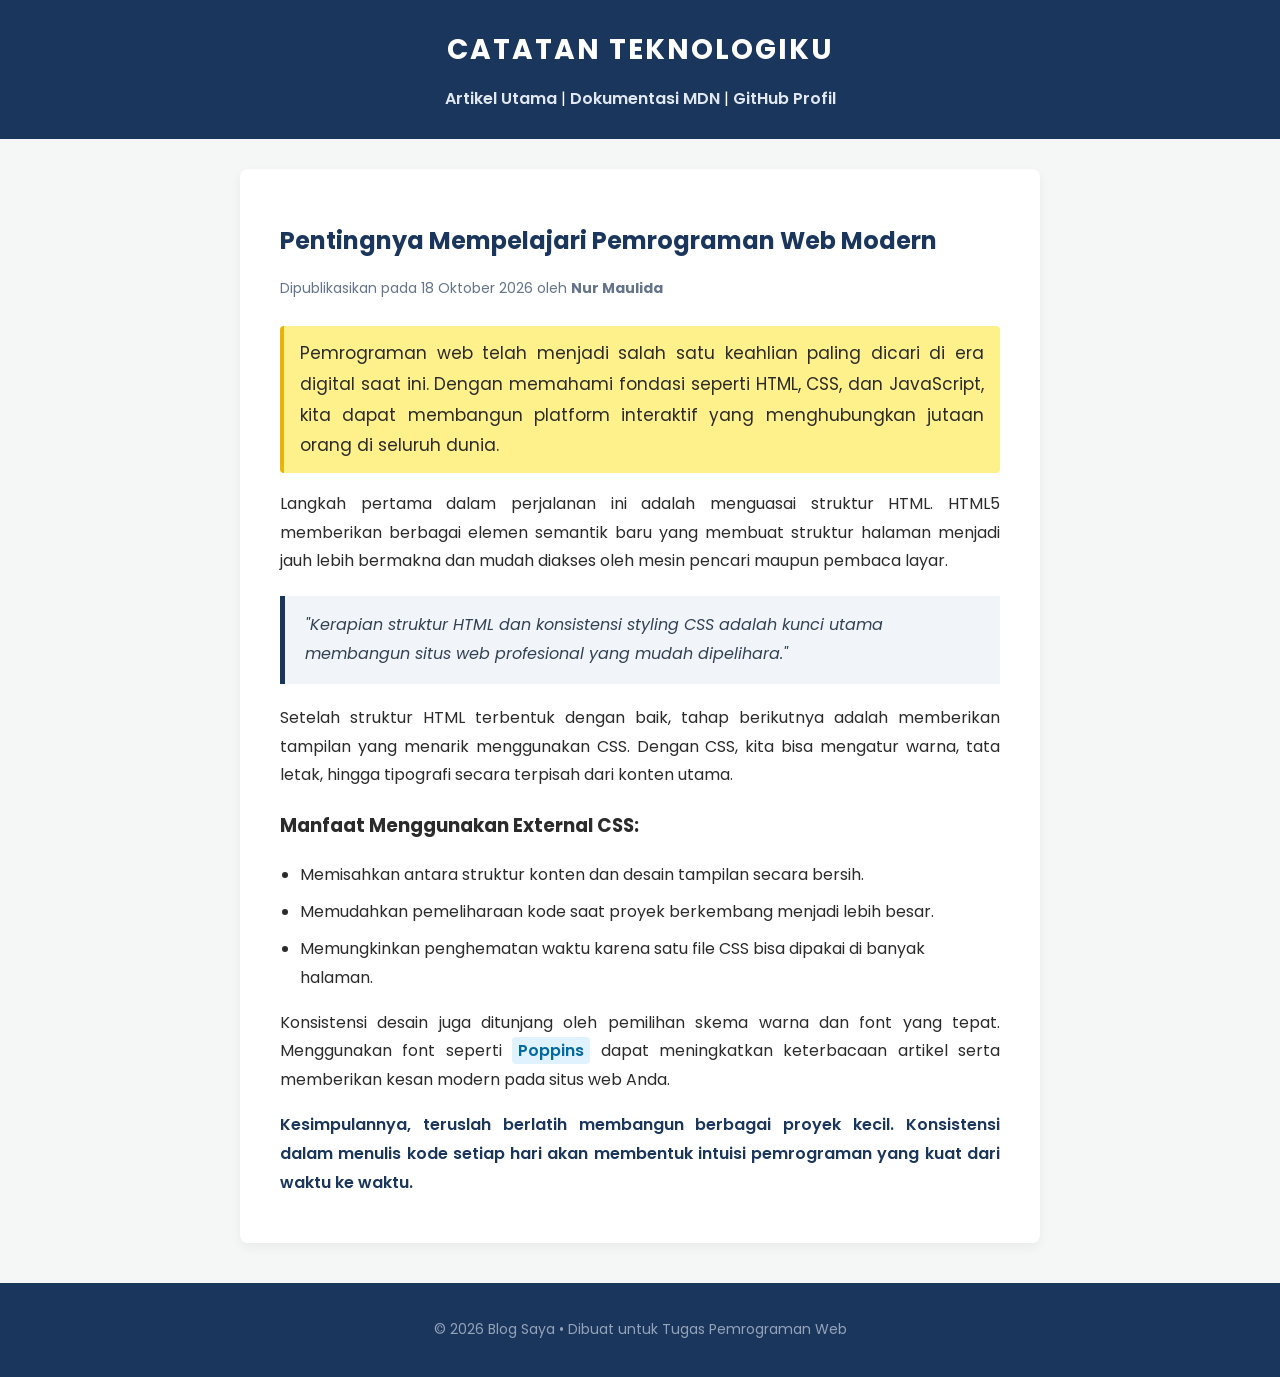
<file: index.html>
<!DOCTYPE html>
<html lang="id">
<head>
    <meta charset="UTF-8">
    <meta name="viewport" content="width=device-width, initial-scale=1.0">
    <title>Blog Saya - Pemrograman Web</title>
    <!-- Link Google Fonts (Poppins) -->
    <link rel="preconnect" href="https://fonts.googleapis.com">
    <link rel="preconnect" href="https://fonts.gstatic.com" crossorigin>
    <link href="https://fonts.googleapis.com/css2?family=Poppins:ital,wght@0,300;0,400;0,600;0,700;1,400&display=swap" rel="stylesheet">
    <!-- Link CSS External -->
    <link rel="stylesheet" href="style.css">
</head>
<body>

    <!-- Header dengan Navigasi -->
    <header id="main-header">
        <h1>Catatan Teknologiku</h1>
        <nav>
            <a href="#artikel" class="nav-link">Artikel Utama</a> | 
            <a href="https://developer.mozilla.org" target="_blank" class="nav-link">Dokumentasi MDN</a> | 
            <a href="https://github.com" target="_blank" class="nav-link">GitHub Profil</a>
        </nav>
    </header>

    <!-- Konten Utama (Article) -->
    <main>
        <article id="artikel">
            <header class="article-header">
                <h2>Pentingnya Mempelajari Pemrograman Web Modern</h2>
                <p class="meta-info">Dipublikasikan pada <time datetime="2026-10-18">18 Oktober 2026</time> oleh <strong>Nur Maulida</strong></p>
            </header>

            <p class="highlight">
                Pemrograman web telah menjadi salah satu keahlian paling dicari di era digital saat ini. Dengan memahami fondasi seperti HTML, CSS, dan JavaScript, kita dapat membangun platform interaktif yang menghubungkan jutaan orang di seluruh dunia.
            </p>

            <p>
                Langkah pertama dalam perjalanan ini adalah menguasai struktur HTML. HTML5 memberikan berbagai elemen semantik baru yang membuat struktur halaman menjadi jauh lebih bermakna dan mudah diakses oleh mesin pencari maupun pembaca layar.
            </p>

            <blockquote>
                "Kerapian struktur HTML dan konsistensi styling CSS adalah kunci utama membangun situs web profesional yang mudah dipelihara."
            </blockquote>

            <p>
                Setelah struktur HTML terbentuk dengan baik, tahap berikutnya adalah memberikan tampilan yang menarik menggunakan CSS. Dengan CSS, kita bisa mengatur warna, tata letak, hingga tipografi secara terpisah dari konten utama.
            </p>

            <h3>Manfaat Menggunakan External CSS:</h3>
            <ul class="fitur-list">
                <li>Memisahkan antara struktur konten dan desain tampilan secara bersih.</li>
                <li>Memudahkan pemeliharaan kode saat proyek berkembang menjadi lebih besar.</li>
                <li>Memungkinkan penghematan waktu karena satu file CSS bisa dipakai di banyak halaman.</li>
            </ul>

            <p>
                Konsistensi desain juga ditunjang oleh pemilihan skema warna dan font yang tepat. Menggunakan font seperti <span class="badge">Poppins</span> dapat meningkatkan keterbacaan artikel serta memberikan kesan modern pada situs web Anda.
            </p>

            <p class="penutup">
                Kesimpulannya, teruslah berlatih membangun berbagai proyek kecil. Konsistensi dalam menulis kode setiap hari akan membentuk intuisi pemrograman yang kuat dari waktu ke waktu.
            </p>
        </article>
    </main>

    <!-- Footer -->
    <footer id="main-footer">
        <p>&copy; 2026 Blog Saya &bull; Dibuat untuk Tugas Pemrograman Web</p>
    </footer>

</body>
</html>
</file>
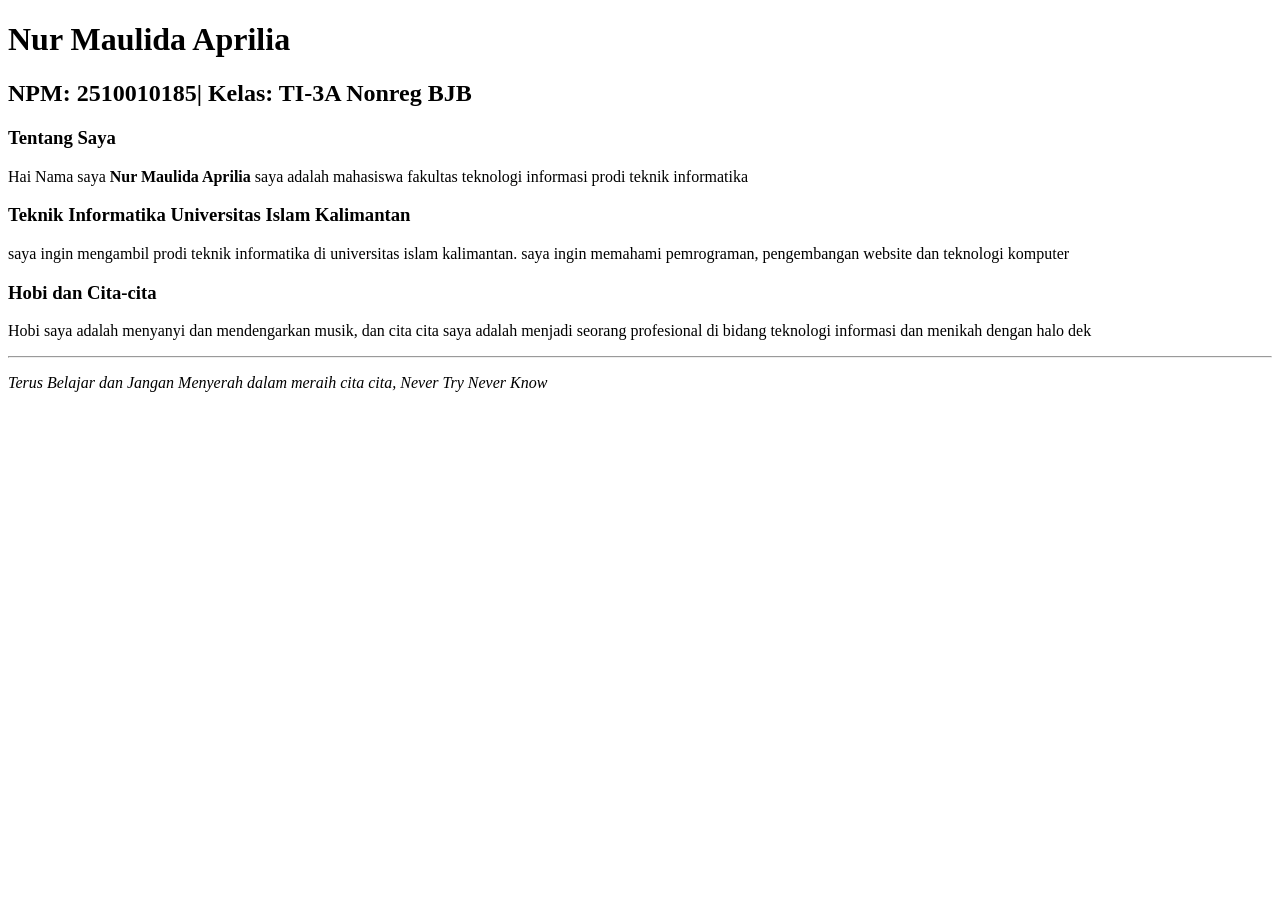
<file: TUGAS1_NPM/index.html>
<!DOCTYPE html>
<html lang="id">
<head>
    <meta charset="UTF-8">
    <meta name="viewport" content="width=device-width, initial-scale=1.0">
    <title>Profile Saya</title>
</head>
<body>
    <h1>Nur Maulida Aprilia</h1>
    <h2>NPM: 2510010185| Kelas: TI-3A Nonreg BJB</h2>
    <h3>Tentang Saya</h3>
    <p>Hai Nama saya <strong>Nur Maulida Aprilia</strong>
    saya adalah mahasiswa fakultas teknologi informasi prodi teknik informatika</p>
     <h3>Teknik Informatika Universitas Islam Kalimantan</h3>
<p>saya ingin mengambil prodi teknik informatika di universitas islam kalimantan. saya ingin memahami pemrograman, pengembangan website dan teknologi komputer</p>
<h3>Hobi dan Cita-cita</h3>
<p>Hobi saya adalah menyanyi dan mendengarkan musik, dan cita cita saya adalah menjadi seorang profesional di bidang teknologi informasi dan menikah dengan halo dek</p>

<hr>
<p><em>Terus Belajar dan Jangan Menyerah dalam meraih cita cita, Never Try Never Know</em></p>
</body>
</html>
</file>
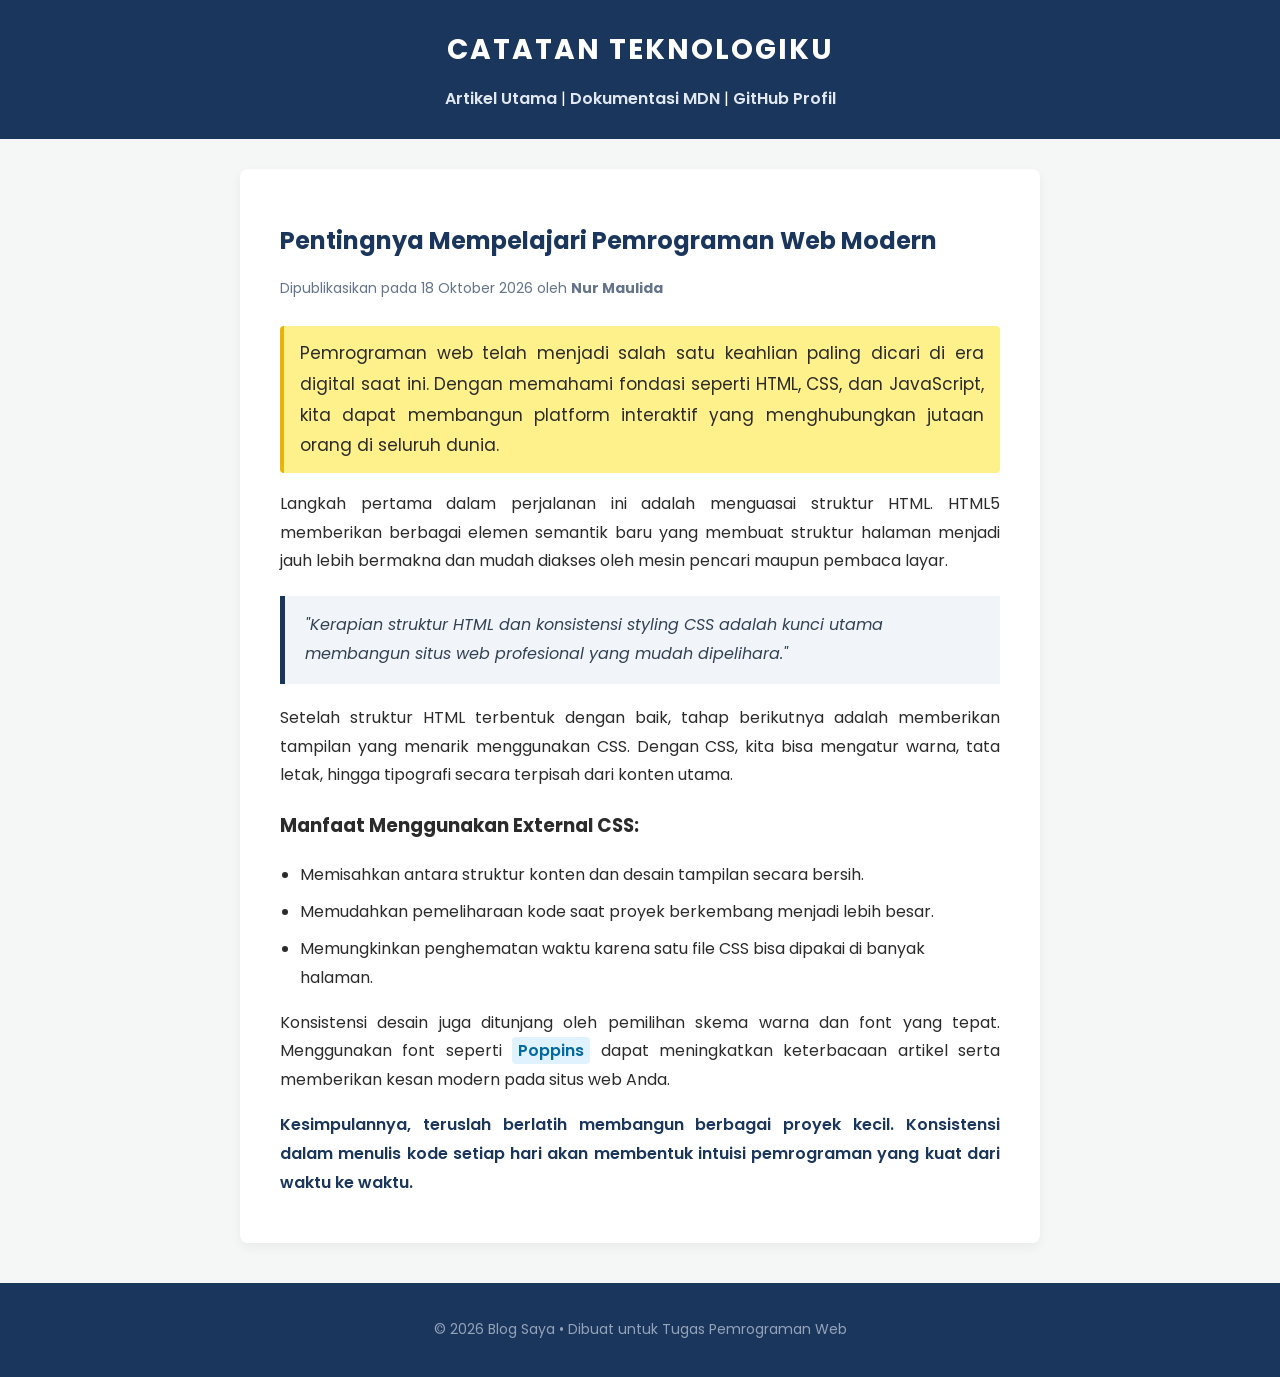
<file: TUGAS4_2510010185/index.html>
<!DOCTYPE html>
<html lang="id">
<head>
    <meta charset="UTF-8">
    <meta name="viewport" content="width=device-width, initial-scale=1.0">
    <title>Blog Saya - Pemrograman Web</title>
    <!-- Link Google Fonts (Poppins) -->
    <link rel="preconnect" href="https://fonts.googleapis.com">
    <link rel="preconnect" href="https://fonts.gstatic.com" crossorigin>
    <link href="https://fonts.googleapis.com/css2?family=Poppins:ital,wght@0,300;0,400;0,600;0,700;1,400&display=swap" rel="stylesheet">
    <!-- Link CSS External -->
    <link rel="stylesheet" href="style.css">
</head>
<body>

    <!-- Header dengan Navigasi -->
    <header id="main-header">
        <h1>Catatan Teknologiku</h1>
        <nav>
            <a href="#artikel" class="nav-link">Artikel Utama</a> | 
            <a href="https://developer.mozilla.org" target="_blank" class="nav-link">Dokumentasi MDN</a> | 
            <a href="https://github.com" target="_blank" class="nav-link">GitHub Profil</a>
        </nav>
    </header>

    <!-- Konten Utama (Article) -->
    <main>
        <article id="artikel">
            <header class="article-header">
                <h2>Pentingnya Mempelajari Pemrograman Web Modern</h2>
                <p class="meta-info">Dipublikasikan pada <time datetime="2026-10-18">18 Oktober 2026</time> oleh <strong>Nur Maulida</strong></p>
            </header>

            <p class="highlight">
                Pemrograman web telah menjadi salah satu keahlian paling dicari di era digital saat ini. Dengan memahami fondasi seperti HTML, CSS, dan JavaScript, kita dapat membangun platform interaktif yang menghubungkan jutaan orang di seluruh dunia.
            </p>

            <p>
                Langkah pertama dalam perjalanan ini adalah menguasai struktur HTML. HTML5 memberikan berbagai elemen semantik baru yang membuat struktur halaman menjadi jauh lebih bermakna dan mudah diakses oleh mesin pencari maupun pembaca layar.
            </p>

            <blockquote>
                "Kerapian struktur HTML dan konsistensi styling CSS adalah kunci utama membangun situs web profesional yang mudah dipelihara."
            </blockquote>

            <p>
                Setelah struktur HTML terbentuk dengan baik, tahap berikutnya adalah memberikan tampilan yang menarik menggunakan CSS. Dengan CSS, kita bisa mengatur warna, tata letak, hingga tipografi secara terpisah dari konten utama.
            </p>

            <h3>Manfaat Menggunakan External CSS:</h3>
            <ul class="fitur-list">
                <li>Memisahkan antara struktur konten dan desain tampilan secara bersih.</li>
                <li>Memudahkan pemeliharaan kode saat proyek berkembang menjadi lebih besar.</li>
                <li>Memungkinkan penghematan waktu karena satu file CSS bisa dipakai di banyak halaman.</li>
            </ul>

            <p>
                Konsistensi desain juga ditunjang oleh pemilihan skema warna dan font yang tepat. Menggunakan font seperti <span class="badge">Poppins</span> dapat meningkatkan keterbacaan artikel serta memberikan kesan modern pada situs web Anda.
            </p>

            <p class="penutup">
                Kesimpulannya, teruslah berlatih membangun berbagai proyek kecil. Konsistensi dalam menulis kode setiap hari akan membentuk intuisi pemrograman yang kuat dari waktu ke waktu.
            </p>
        </article>
    </main>

    <!-- Footer -->
    <footer id="main-footer">
        <p>&copy; 2026 Blog Saya &bull; Dibuat untuk Tugas Pemrograman Web</p>
    </footer>

</body>
</html>
</file>
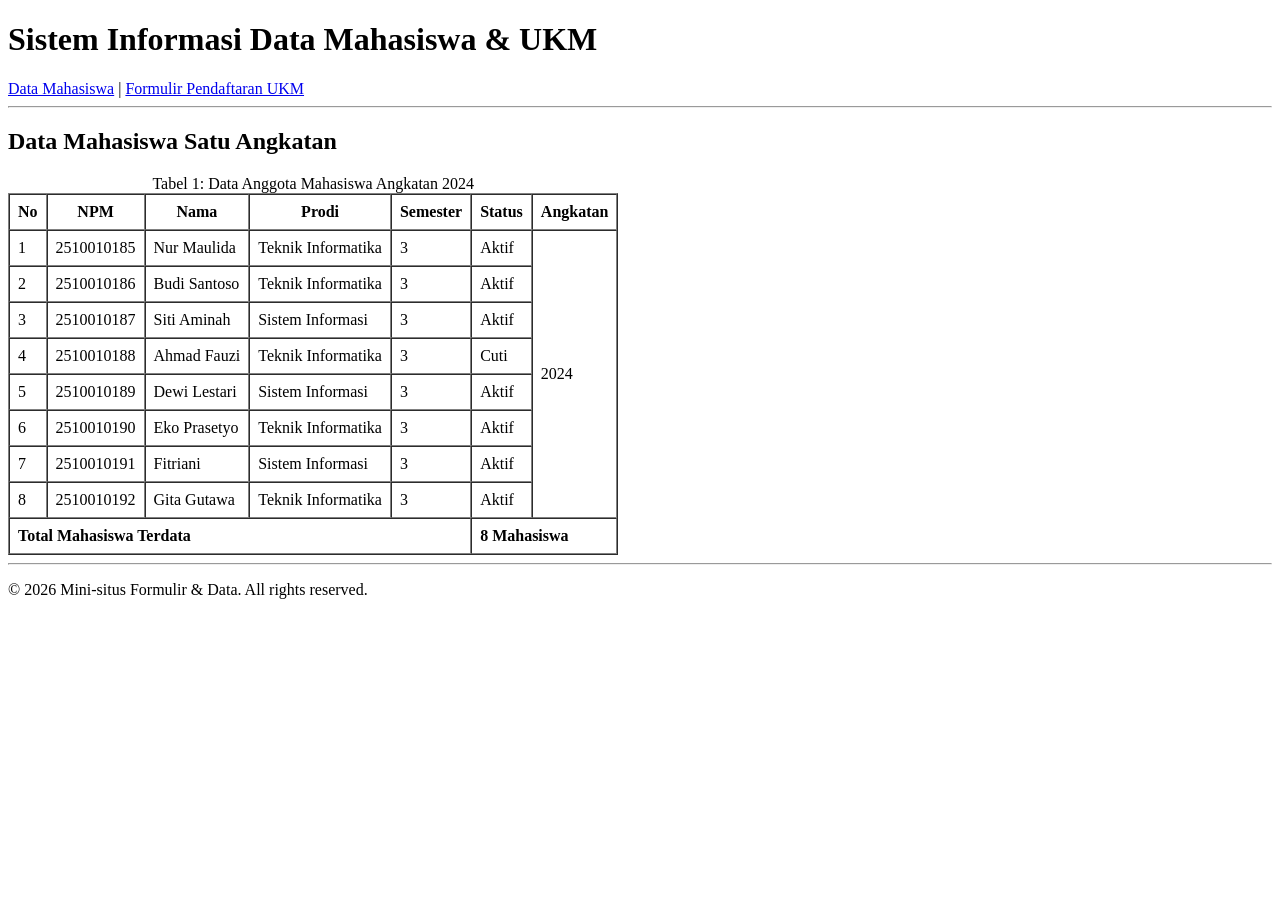
<file: data.html>
<!DOCTYPE html>
<html lang="id">
<head>
    <meta charset="UTF-8">
    <meta name="viewport" content="width=device-width, initial-scale=1.0">
    <title>Data Mahasiswa - Tugas 3</title>
</head>
<body>

    <!-- Header dengan Navigasi Semantik -->
    <header>
        <h1>Sistem Informasi Data Mahasiswa &amp; UKM</h1>
        <nav>
            <a href="data.html">Data Mahasiswa</a> | 
            <a href="form.html">Formulir Pendaftaran UKM</a>
        </nav>
    </header>
    <hr>

    <main>
        <section>
            <h2>Data Mahasiswa Satu Angkatan</h2>
            
            <!-- Tabel Data Mahasiswa -->
            <table border="1" cellpadding="8" cellspacing="0">
                <caption>Tabel 1: Data Anggota Mahasiswa Angkatan 2024</caption>
                
                <thead>
                    <tr>
                        <th>No</th>
                        <th>NPM</th>
                        <th>Nama</th>
                        <th>Prodi</th>
                        <th>Semester</th>
                        <th>Status</th>
                        <th>Angkatan</th>
                    </tr>
                </thead>
                
                <tbody>
                    <tr>
                        <td>1</td>
                        <td>2510010185</td>
                        <td>Nur Maulida</td>
                        <td>Teknik Informatika</td>
                        <td>3</td>
                        <td>Aktif</td>
                        <!-- Rowspan menggabungkan kategori angkatan -->
                        <td rowspan="8">2024</td>
                    </tr>
                    <tr>
                        <td>2</td>
                        <td>2510010186</td>
                        <td>Budi Santoso</td>
                        <td>Teknik Informatika</td>
                        <td>3</td>
                        <td>Aktif</td>
                    </tr>
                    <tr>
                        <td>3</td>
                        <td>2510010187</td>
                        <td>Siti Aminah</td>
                        <td>Sistem Informasi</td>
                        <td>3</td>
                        <td>Aktif</td>
                    </tr>
                    <tr>
                        <td>4</td>
                        <td>2510010188</td>
                        <td>Ahmad Fauzi</td>
                        <td>Teknik Informatika</td>
                        <td>3</td>
                        <td>Cuti</td>
                    </tr>
                    <tr>
                        <td>5</td>
                        <td>2510010189</td>
                        <td>Dewi Lestari</td>
                        <td>Sistem Informasi</td>
                        <td>3</td>
                        <td>Aktif</td>
                    </tr>
                    <tr>
                        <td>6</td>
                        <td>2510010190</td>
                        <td>Eko Prasetyo</td>
                        <td>Teknik Informatika</td>
                        <td>3</td>
                        <td>Aktif</td>
                    </tr>
                    <tr>
                        <td>7</td>
                        <td>2510010191</td>
                        <td>Fitriani</td>
                        <td>Sistem Informasi</td>
                        <td>3</td>
                        <td>Aktif</td>
                    </tr>
                    <tr>
                        <td>8</td>
                        <td>2510010192</td>
                        <td>Gita Gutawa</td>
                        <td>Teknik Informatika</td>
                        <td>3</td>
                        <td>Aktif</td>
                    </tr>
                </tbody>
                
                <tfoot>
                    <tr>
                        <!-- Colspan untuk menggabungkan kolom di footer -->
                        <td colspan="5"><strong>Total Mahasiswa Terdata</strong></td>
                        <td colspan="2"><strong>8 Mahasiswa</strong></td>
                    </tr>
                </tfoot>
            </table>
        </section>
    </main>

    <hr>
    <footer>
        <p>&copy; 2026 Mini-situs Formulir &amp; Data. All rights reserved.</p>
    </footer>

</body>
</html>
</file>
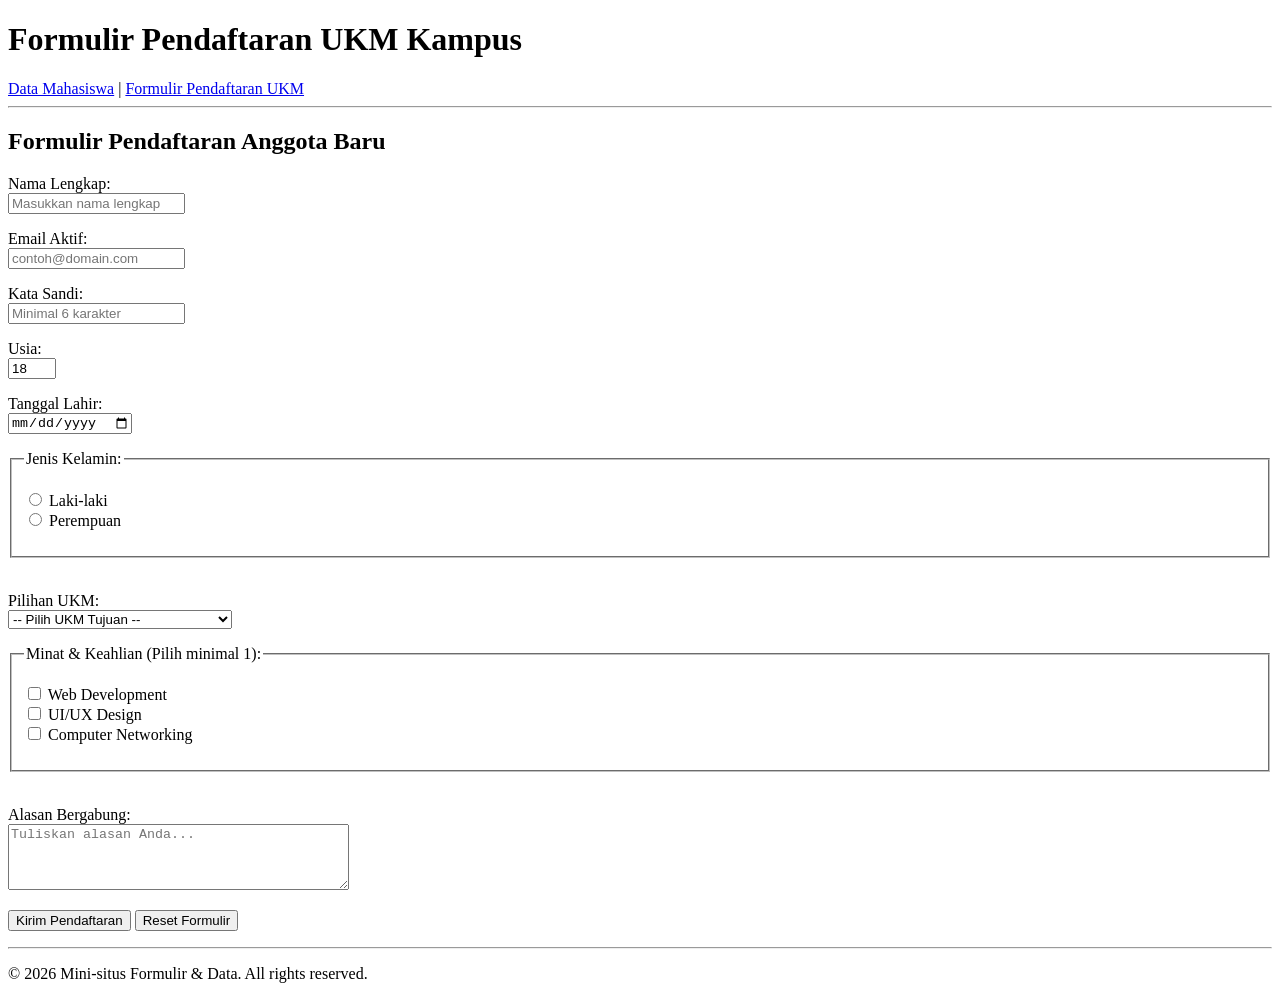
<file: form.html>
<!DOCTYPE html>
<html lang="id">
<head>
    <meta charset="UTF-8">
    <meta name="viewport" content="width=device-width, initial-scale=1.0">
    <title>Formulir Pendaftaran UKM - Tugas 3</title>
</head>
<body>

    <!-- Header dengan Navigasi Semantik -->
    <header>
        <h1>Formulir Pendaftaran UKM Kampus</h1>
        <nav>
            <a href="data.html">Data Mahasiswa</a> | 
            <a href="form.html">Formulir Pendaftaran UKM</a>
        </nav>
    </header>
    <hr>

    <main>
        <section>
            <h2>Formulir Pendaftaran Anggota Baru</h2>
            
            <!-- Form dengan atribut action -->
            <form action="#" method="POST">
                
                <!-- 1. Text Field -->
                <p>
                    <label for="nama">Nama Lengkap:</label><br>
                    <input type="text" id="nama" name="nama" minlength="3" placeholder="Masukkan nama lengkap" required>
                </p>

                <!-- 2. Email Field -->
                <p>
                    <label for="email">Email Aktif:</label><br>
                    <input type="email" id="email" name="email" placeholder="contoh@domain.com" required>
                </p>

                <!-- 3. Password Field -->
                <p>
                    <label for="password">Kata Sandi:</label><br>
                    <input type="password" id="password" name="password" minlength="6" placeholder="Minimal 6 karakter" required>
                </p>

                <!-- 4. Number Field (dengan min & max) -->
                <p>
                    <label for="usia">Usia:</label><br>
                    <input type="number" id="usia" name="usia" min="17" max="30" value="18" required>
                </p>

                <!-- 5. Date Field -->
                <p>
                    <label for="tgl_lahir">Tanggal Lahir:</label><br>
                    <input type="date" id="tgl_lahir" name="tgl_lahir" required>
                </p>

                <!-- 6. Radio Button dalam Fieldset & Legend -->
                <fieldset>
                    <legend>Jenis Kelamin:</legend>
                    <p>
                        <input type="radio" id="laki" name="jenis_kelamin" value="Laki-laki" required>
                        <label for="laki">Laki-laki</label><br>
                        
                        <input type="radio" id="perempuan" name="jenis_kelamin" value="Perempuan">
                        <label for="perempuan">Perempuan</label>
                    </p>
                </fieldset>
                <br>

                <!-- 7. Select Dropdown (minimal 4 option) -->
                <p>
                    <label for="ukm">Pilihan UKM:</label><br>
                    <select id="ukm" name="ukm" required>
                        <option value="">-- Pilih UKM Tujuan --</option>
                        <option value="coding">UKM Programming / Coding</option>
                        <option value="futsal">UKM Olahraga (Futsal)</option>
                        <option value="paduan_suara">UKM Seni &amp; Paduan Suara</option>
                        <option value="jurnalistik">UKM Pers Mahasiswa / Jurnalistik</option>
                    </select>
                </p>

                <!-- 8. Checkbox (minimal 3 pilihan minat) -->
                <fieldset>
                    <legend>Minat &amp; Keahlian (Pilih minimal 1):</legend>
                    <p>
                        <input type="checkbox" id="minat1" name="minat" value="web">
                        <label for="minat1">Web Development</label><br>
                        
                        <input type="checkbox" id="minat2" name="minat" value="design">
                        <label for="minat2">UI/UX Design</label><br>
                        
                        <input type="checkbox" id="minat3" name="minat" value="network">
                        <label for="minat3">Computer Networking</label>
                    </p>
                </fieldset>
                <br>

                <!-- 9. Textarea untuk Alasan -->
                <p>
                    <label for="alasan">Alasan Bergabung:</label><br>
                    <textarea id="alasan" name="alasan" rows="4" cols="40" placeholder="Tuliskan alasan Anda..." required></textarea>
                </p>

                <!-- 10. Tombol Submit & Reset -->
                <p>
                    <button type="submit">Kirim Pendaftaran</button>
                    <button type="reset">Reset Formulir</button>
                </p>

            </form>
        </section>
    </main>

    <hr>
    <footer>
        <p>&copy; 2026 Mini-situs Formulir &amp; Data. All rights reserved.</p>
    </footer>

</body>
</html>
</file>
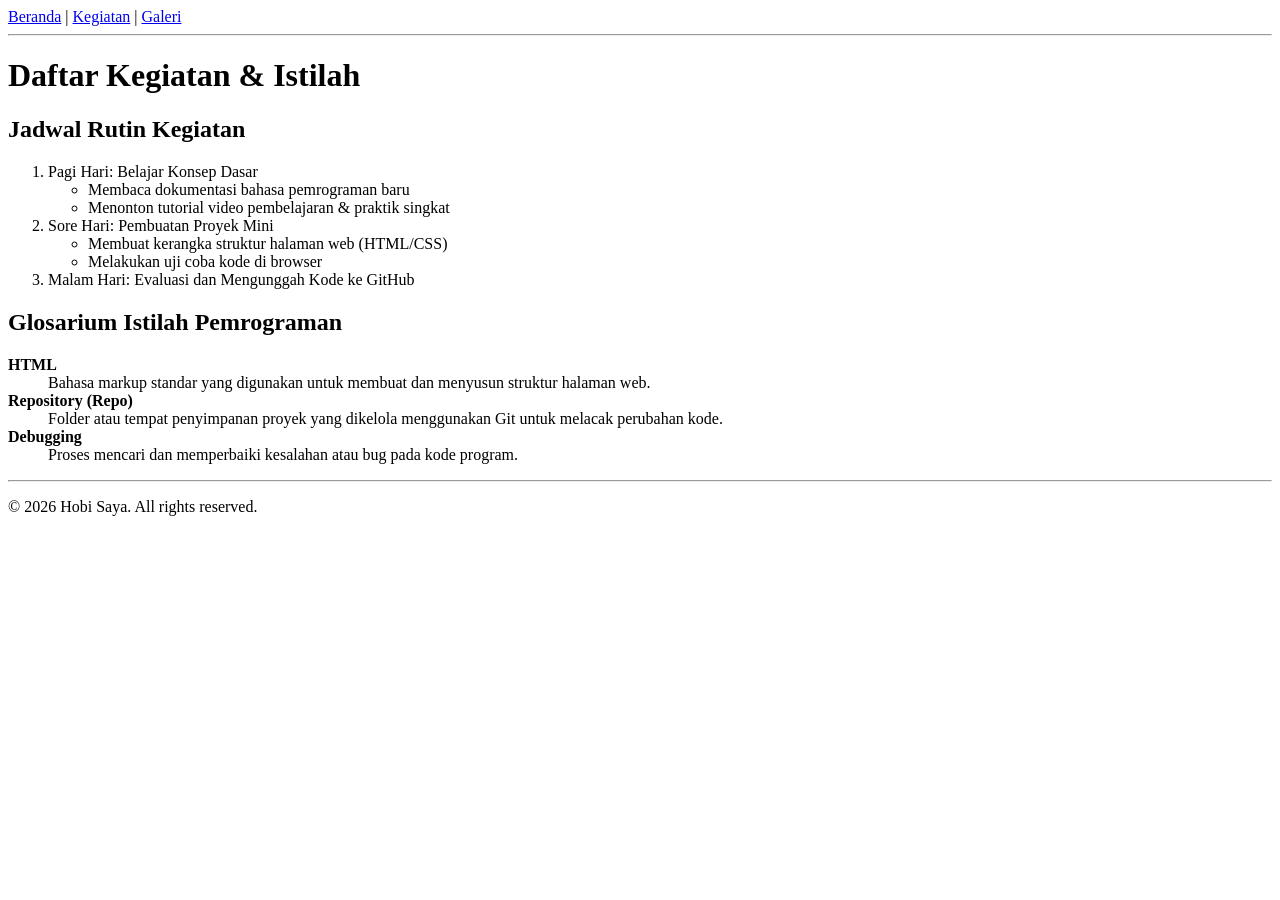
<file: kegiatan.html>
<!DOCTYPE html>
<html lang="id">
<head>
    <meta charset="UTF-8">
    <meta name="viewport" content="width=device-width, initial-scale=1.0">
    <title>Kegiatan - Hobi Komputer</title>
</head>
<body>

    <!-- Menu Navigasi -->
    <nav>
        <a href="index.html">Beranda</a> | 
        <a href="kegiatan.html">Kegiatan</a> | 
        <a href="galeri.html">Galeri</a>
    </nav>
    <hr>

    <!-- Judul Halaman -->
    <h1>Daftar Kegiatan &amp; Istilah</h1>

    <!-- Daftar Kegiatan menggunakan <ol> dengan <ul> bersarang -->
    <h2>Jadwal Rutin Kegiatan</h2>
    <ol>
        <li>
            Pagi Hari: Belajar Konsep Dasar
            <ul>
                <li>Membaca dokumentasi bahasa pemrograman baru</li>
                <li>Menonton tutorial video pembelajaran &amp; praktik singkat</li>
            </ul>
        </li>
        <li>
            Sore Hari: Pembuatan Proyek Mini
            <ul>
                <li>Membuat kerangka struktur halaman web (HTML/CSS)</li>
                <li>Melakukan uji coba kode di browser</li>
            </ul>
        </li>
        <li>Malam Hari: Evaluasi dan Mengunggah Kode ke GitHub</li>
    </ol>

    <!-- Istilah & Definisi menggunakan <dl> -->
    <h2>Glosarium Istilah Pemrograman</h2>
    <dl>
        <dt><strong>HTML</strong></dt>
        <dd>Bahasa markup standar yang digunakan untuk membuat dan menyusun struktur halaman web.</dd>
        
        <dt><strong>Repository (Repo)</strong></dt>
        <dd>Folder atau tempat penyimpanan proyek yang dikelola menggunakan Git untuk melacak perubahan kode.</dd>
        
        <dt><strong>Debugging</strong></dt>
        <dd>Proses mencari dan memperbaiki kesalahan atau bug pada kode program.</dd>
    </dl>

    <hr>
    <footer>
        <p>&copy; 2026 Hobi Saya. All rights reserved.</p>
    </footer>

</body>
</html>
</file>
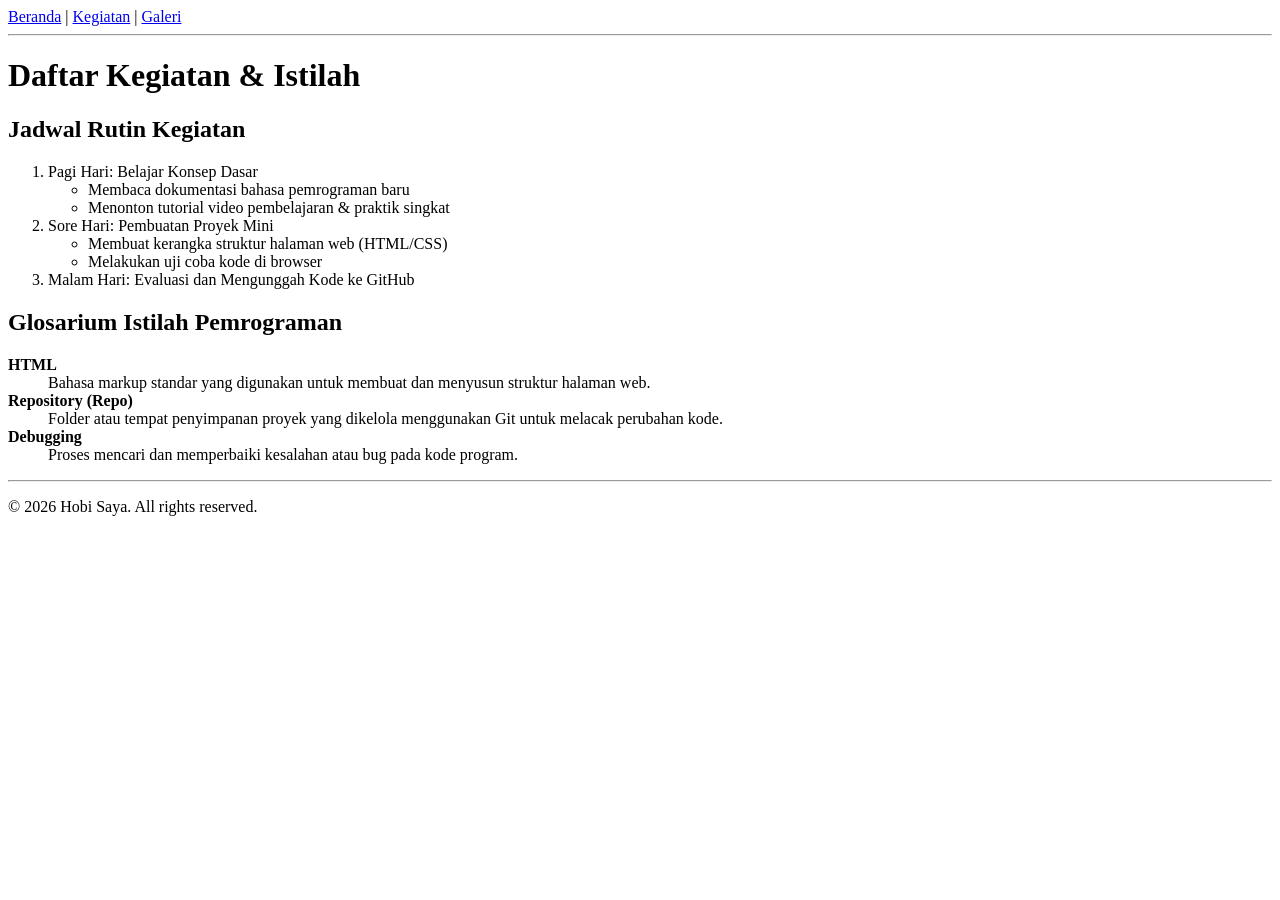
<file: TUGAS2_2510010185/kegiatan.html>
<!DOCTYPE html>
<html lang="id">
<head>
    <meta charset="UTF-8">
    <meta name="viewport" content="width=device-width, initial-scale=1.0">
    <title>Kegiatan - Hobi Komputer</title>
</head>
<body>

    <!-- Menu Navigasi -->
    <nav>
        <a href="index.html">Beranda</a> | 
        <a href="kegiatan.html">Kegiatan</a> | 
        <a href="galeri.html">Galeri</a>
    </nav>
    <hr>

    <!-- Judul Halaman -->
    <h1>Daftar Kegiatan &amp; Istilah</h1>

    <!-- Daftar Kegiatan menggunakan <ol> dengan <ul> bersarang -->
    <h2>Jadwal Rutin Kegiatan</h2>
    <ol>
        <li>
            Pagi Hari: Belajar Konsep Dasar
            <ul>
                <li>Membaca dokumentasi bahasa pemrograman baru</li>
                <li>Menonton tutorial video pembelajaran &amp; praktik singkat</li>
            </ul>
        </li>
        <li>
            Sore Hari: Pembuatan Proyek Mini
            <ul>
                <li>Membuat kerangka struktur halaman web (HTML/CSS)</li>
                <li>Melakukan uji coba kode di browser</li>
            </ul>
        </li>
        <li>Malam Hari: Evaluasi dan Mengunggah Kode ke GitHub</li>
    </ol>

    <!-- Istilah & Definisi menggunakan <dl> -->
    <h2>Glosarium Istilah Pemrograman</h2>
    <dl>
        <dt><strong>HTML</strong></dt>
        <dd>Bahasa markup standar yang digunakan untuk membuat dan menyusun struktur halaman web.</dd>
        
        <dt><strong>Repository (Repo)</strong></dt>
        <dd>Folder atau tempat penyimpanan proyek yang dikelola menggunakan Git untuk melacak perubahan kode.</dd>
        
        <dt><strong>Debugging</strong></dt>
        <dd>Proses mencari dan memperbaiki kesalahan atau bug pada kode program.</dd>
    </dl>

    <hr>
    <footer>
        <p>&copy; 2026 Hobi Saya. All rights reserved.</p>
    </footer>

</body>
</html>
</file>
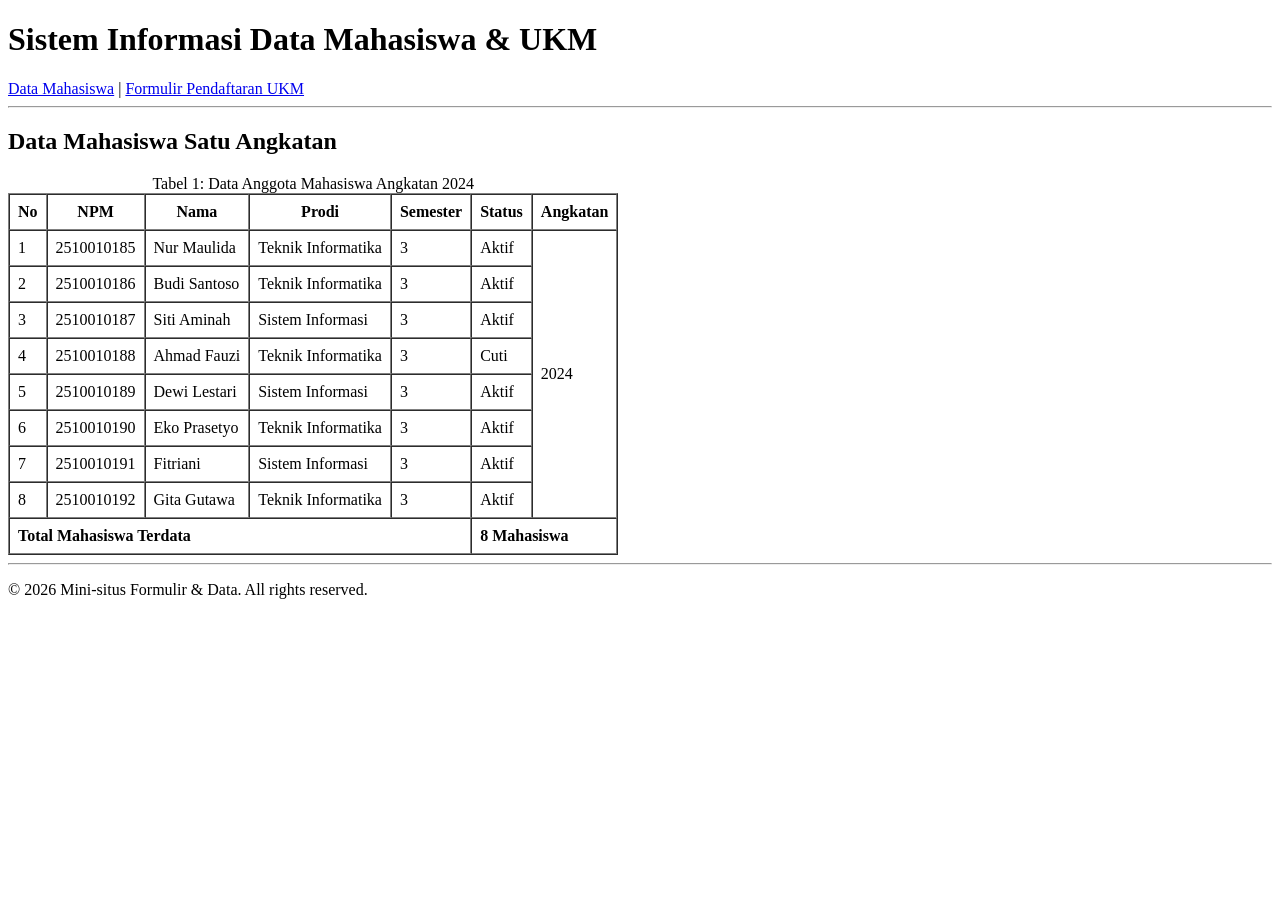
<file: TUGAS3_2510010185/data.html>
<!DOCTYPE html>
<html lang="id">
<head>
    <meta charset="UTF-8">
    <meta name="viewport" content="width=device-width, initial-scale=1.0">
    <title>Data Mahasiswa - Tugas 3</title>
</head>
<body>

    <!-- Header dengan Navigasi Semantik -->
    <header>
        <h1>Sistem Informasi Data Mahasiswa &amp; UKM</h1>
        <nav>
            <a href="data.html">Data Mahasiswa</a> | 
            <a href="form.html">Formulir Pendaftaran UKM</a>
        </nav>
    </header>
    <hr>

    <main>
        <section>
            <h2>Data Mahasiswa Satu Angkatan</h2>
            
            <!-- Tabel Data Mahasiswa -->
            <table border="1" cellpadding="8" cellspacing="0">
                <caption>Tabel 1: Data Anggota Mahasiswa Angkatan 2024</caption>
                
                <thead>
                    <tr>
                        <th>No</th>
                        <th>NPM</th>
                        <th>Nama</th>
                        <th>Prodi</th>
                        <th>Semester</th>
                        <th>Status</th>
                        <th>Angkatan</th>
                    </tr>
                </thead>
                
                <tbody>
                    <tr>
                        <td>1</td>
                        <td>2510010185</td>
                        <td>Nur Maulida</td>
                        <td>Teknik Informatika</td>
                        <td>3</td>
                        <td>Aktif</td>
                        <!-- Rowspan menggabungkan kategori angkatan -->
                        <td rowspan="8">2024</td>
                    </tr>
                    <tr>
                        <td>2</td>
                        <td>2510010186</td>
                        <td>Budi Santoso</td>
                        <td>Teknik Informatika</td>
                        <td>3</td>
                        <td>Aktif</td>
                    </tr>
                    <tr>
                        <td>3</td>
                        <td>2510010187</td>
                        <td>Siti Aminah</td>
                        <td>Sistem Informasi</td>
                        <td>3</td>
                        <td>Aktif</td>
                    </tr>
                    <tr>
                        <td>4</td>
                        <td>2510010188</td>
                        <td>Ahmad Fauzi</td>
                        <td>Teknik Informatika</td>
                        <td>3</td>
                        <td>Cuti</td>
                    </tr>
                    <tr>
                        <td>5</td>
                        <td>2510010189</td>
                        <td>Dewi Lestari</td>
                        <td>Sistem Informasi</td>
                        <td>3</td>
                        <td>Aktif</td>
                    </tr>
                    <tr>
                        <td>6</td>
                        <td>2510010190</td>
                        <td>Eko Prasetyo</td>
                        <td>Teknik Informatika</td>
                        <td>3</td>
                        <td>Aktif</td>
                    </tr>
                    <tr>
                        <td>7</td>
                        <td>2510010191</td>
                        <td>Fitriani</td>
                        <td>Sistem Informasi</td>
                        <td>3</td>
                        <td>Aktif</td>
                    </tr>
                    <tr>
                        <td>8</td>
                        <td>2510010192</td>
                        <td>Gita Gutawa</td>
                        <td>Teknik Informatika</td>
                        <td>3</td>
                        <td>Aktif</td>
                    </tr>
                </tbody>
                
                <tfoot>
                    <tr>
                        <!-- Colspan untuk menggabungkan kolom di footer -->
                        <td colspan="5"><strong>Total Mahasiswa Terdata</strong></td>
                        <td colspan="2"><strong>8 Mahasiswa</strong></td>
                    </tr>
                </tfoot>
            </table>
        </section>
    </main>

    <hr>
    <footer>
        <p>&copy; 2026 Mini-situs Formulir &amp; Data. All rights reserved.</p>
    </footer>

</body>
</html>
</file>
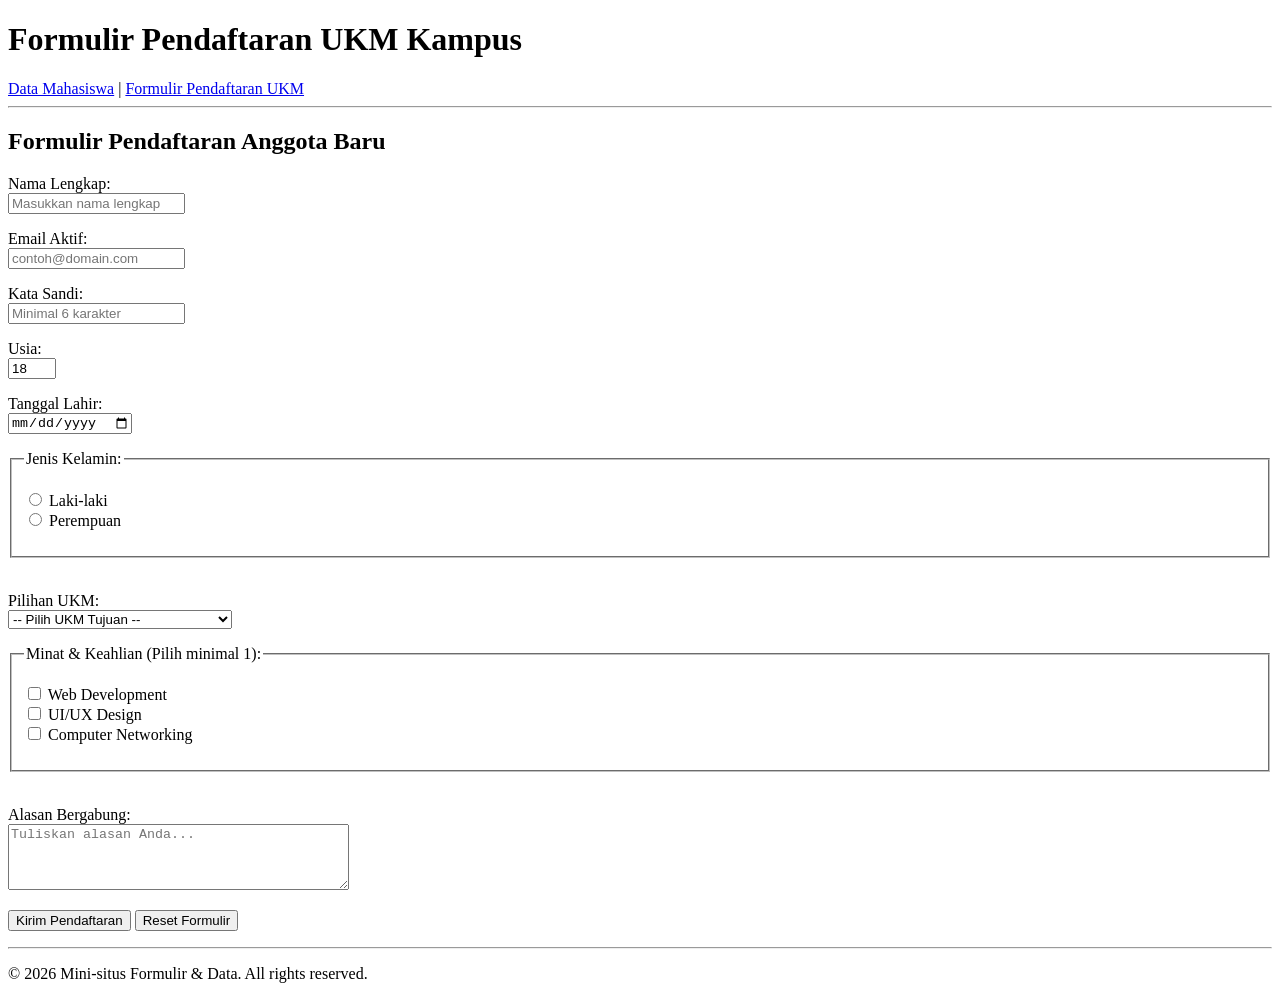
<file: TUGAS3_2510010185/form.html>
<!DOCTYPE html>
<html lang="id">
<head>
    <meta charset="UTF-8">
    <meta name="viewport" content="width=device-width, initial-scale=1.0">
    <title>Formulir Pendaftaran UKM - Tugas 3</title>
</head>
<body>

    <!-- Header dengan Navigasi Semantik -->
    <header>
        <h1>Formulir Pendaftaran UKM Kampus</h1>
        <nav>
            <a href="data.html">Data Mahasiswa</a> | 
            <a href="form.html">Formulir Pendaftaran UKM</a>
        </nav>
    </header>
    <hr>

    <main>
        <section>
            <h2>Formulir Pendaftaran Anggota Baru</h2>
            
            <!-- Form dengan atribut action -->
            <form action="#" method="POST">
                
                <!-- 1. Text Field -->
                <p>
                    <label for="nama">Nama Lengkap:</label><br>
                    <input type="text" id="nama" name="nama" minlength="3" placeholder="Masukkan nama lengkap" required>
                </p>

                <!-- 2. Email Field -->
                <p>
                    <label for="email">Email Aktif:</label><br>
                    <input type="email" id="email" name="email" placeholder="contoh@domain.com" required>
                </p>

                <!-- 3. Password Field -->
                <p>
                    <label for="password">Kata Sandi:</label><br>
                    <input type="password" id="password" name="password" minlength="6" placeholder="Minimal 6 karakter" required>
                </p>

                <!-- 4. Number Field (dengan min & max) -->
                <p>
                    <label for="usia">Usia:</label><br>
                    <input type="number" id="usia" name="usia" min="17" max="30" value="18" required>
                </p>

                <!-- 5. Date Field -->
                <p>
                    <label for="tgl_lahir">Tanggal Lahir:</label><br>
                    <input type="date" id="tgl_lahir" name="tgl_lahir" required>
                </p>

                <!-- 6. Radio Button dalam Fieldset & Legend -->
                <fieldset>
                    <legend>Jenis Kelamin:</legend>
                    <p>
                        <input type="radio" id="laki" name="jenis_kelamin" value="Laki-laki" required>
                        <label for="laki">Laki-laki</label><br>
                        
                        <input type="radio" id="perempuan" name="jenis_kelamin" value="Perempuan">
                        <label for="perempuan">Perempuan</label>
                    </p>
                </fieldset>
                <br>

                <!-- 7. Select Dropdown (minimal 4 option) -->
                <p>
                    <label for="ukm">Pilihan UKM:</label><br>
                    <select id="ukm" name="ukm" required>
                        <option value="">-- Pilih UKM Tujuan --</option>
                        <option value="coding">UKM Programming / Coding</option>
                        <option value="futsal">UKM Olahraga (Futsal)</option>
                        <option value="paduan_suara">UKM Seni &amp; Paduan Suara</option>
                        <option value="jurnalistik">UKM Pers Mahasiswa / Jurnalistik</option>
                    </select>
                </p>

                <!-- 8. Checkbox (minimal 3 pilihan minat) -->
                <fieldset>
                    <legend>Minat &amp; Keahlian (Pilih minimal 1):</legend>
                    <p>
                        <input type="checkbox" id="minat1" name="minat" value="web">
                        <label for="minat1">Web Development</label><br>
                        
                        <input type="checkbox" id="minat2" name="minat" value="design">
                        <label for="minat2">UI/UX Design</label><br>
                        
                        <input type="checkbox" id="minat3" name="minat" value="network">
                        <label for="minat3">Computer Networking</label>
                    </p>
                </fieldset>
                <br>

                <!-- 9. Textarea untuk Alasan -->
                <p>
                    <label for="alasan">Alasan Bergabung:</label><br>
                    <textarea id="alasan" name="alasan" rows="4" cols="40" placeholder="Tuliskan alasan Anda..." required></textarea>
                </p>

                <!-- 10. Tombol Submit & Reset -->
                <p>
                    <button type="submit">Kirim Pendaftaran</button>
                    <button type="reset">Reset Formulir</button>
                </p>

            </form>
        </section>
    </main>

    <hr>
    <footer>
        <p>&copy; 2026 Mini-situs Formulir &amp; Data. All rights reserved.</p>
    </footer>

</body>
</html>
</file>
<file: style.css>
/* ==========================================
   1. RESET & DASAR TIPOGRAFI
   ========================================== */
body {
    font-family: 'Poppins', sans-serif;
    line-height: 1.8;
    color: #2b2b2b;
    background-color: #f4f7f6;
    margin: 0;
    padding: 0;
}

/* ==========================================
   2. TATA LETAK & KONTEN (MAX-WIDTH 720PX)
   ========================================== */
main {
    max-width: 720px;
    margin: 30px auto;
    background-color: #ffffff;
    padding: 30px 40px;
    border-radius: 8px;
    box-shadow: 0 4px 12px rgba(0, 0, 0, 0.05);
}

/* ==========================================
   3. STYLING HEADER & NAVIGASI
   ========================================== */
#main-header {
    background-color: #1a365d;
    color: #ffffff;
    text-align: center;
    padding: 25px 15px;
}

#main-header h1 {
    margin: 0 0 10px 0;
    text-transform: uppercase;
    letter-spacing: 2px;
    font-size: 28px;
}

/* Descendant Selector & Pseudo-class :hover */
#main-header nav a.nav-link {
    color: #e2e8f0;
    text-decoration: none;
    font-weight: 600;
}

#main-header nav a.nav-link:hover {
    color: #38bdf8;
    text-decoration: underline;
}

/* ==========================================
   4. STYLING ARTIKEL & TIPOGRAFI
   ========================================== */
.article-header h2 {
    color: #1a365d;
    font-size: 24px;
    margin-bottom: 5px;
}

.meta-info {
    font-size: 14px;
    color: #64748b;
    margin-bottom: 25px;
}

/* Class Selector */
.highlight {
    background-color: #fef08a;
    padding: 12px 16px;
    border-left: 4px solid #eab308;
    font-size: 17px;
    border-radius: 4px;
}

/* Child Selector (>) */
article > p {
    text-align: justify;
}

/* Blockquote */
blockquote {
    font-style: italic;
    background-color: #f1f5f9;
    border-left: 5px solid #1a365d;
    margin: 20px 0;
    padding: 15px 20px;
    color: #334155;
}

/* List Selector */
ul.fitur-list {
    padding-left: 20px;
}

ul.fitur-list li {
    margin-bottom: 8px;
}

.badge {
    background-color: #e0f2fe;
    color: #0369a1;
    padding: 2px 6px;
    border-radius: 4px;
    font-weight: 600;
}

.penutup {
    font-weight: 600;
    color: #1a365d;
}

/* ==========================================
   5. STYLING FOOTER
   ========================================== */
#main-footer {
    text-align: center;
    padding: 20px;
    background-color: #1a365d;
    color: #94a3b8;
    font-size: 14px;
    margin-top: 40px;
}
</file>
<file: TUGAS4_2510010185/style.css>
/* ==========================================
   1. RESET & DASAR TIPOGRAFI
   ========================================== */
body {
    font-family: 'Poppins', sans-serif;
    line-height: 1.8;
    color: #2b2b2b;
    background-color: #f4f7f6;
    margin: 0;
    padding: 0;
}

/* ==========================================
   2. TATA LETAK & KONTEN (MAX-WIDTH 720PX)
   ========================================== */
main {
    max-width: 720px;
    margin: 30px auto;
    background-color: #ffffff;
    padding: 30px 40px;
    border-radius: 8px;
    box-shadow: 0 4px 12px rgba(0, 0, 0, 0.05);
}

/* ==========================================
   3. STYLING HEADER & NAVIGASI
   ========================================== */
#main-header {
    background-color: #1a365d;
    color: #ffffff;
    text-align: center;
    padding: 25px 15px;
}

#main-header h1 {
    margin: 0 0 10px 0;
    text-transform: uppercase;
    letter-spacing: 2px;
    font-size: 28px;
}

/* Descendant Selector & Pseudo-class :hover */
#main-header nav a.nav-link {
    color: #e2e8f0;
    text-decoration: none;
    font-weight: 600;
}

#main-header nav a.nav-link:hover {
    color: #38bdf8;
    text-decoration: underline;
}

/* ==========================================
   4. STYLING ARTIKEL & TIPOGRAFI
   ========================================== */
.article-header h2 {
    color: #1a365d;
    font-size: 24px;
    margin-bottom: 5px;
}

.meta-info {
    font-size: 14px;
    color: #64748b;
    margin-bottom: 25px;
}

/* Class Selector */
.highlight {
    background-color: #fef08a;
    padding: 12px 16px;
    border-left: 4px solid #eab308;
    font-size: 17px;
    border-radius: 4px;
}

/* Child Selector (>) */
article > p {
    text-align: justify;
}

/* Blockquote */
blockquote {
    font-style: italic;
    background-color: #f1f5f9;
    border-left: 5px solid #1a365d;
    margin: 20px 0;
    padding: 15px 20px;
    color: #334155;
}

/* List Selector */
ul.fitur-list {
    padding-left: 20px;
}

ul.fitur-list li {
    margin-bottom: 8px;
}

.badge {
    background-color: #e0f2fe;
    color: #0369a1;
    padding: 2px 6px;
    border-radius: 4px;
    font-weight: 600;
}

.penutup {
    font-weight: 600;
    color: #1a365d;
}

/* ==========================================
   5. STYLING FOOTER
   ========================================== */
#main-footer {
    text-align: center;
    padding: 20px;
    background-color: #1a365d;
    color: #94a3b8;
    font-size: 14px;
    margin-top: 40px;
}
</file>
